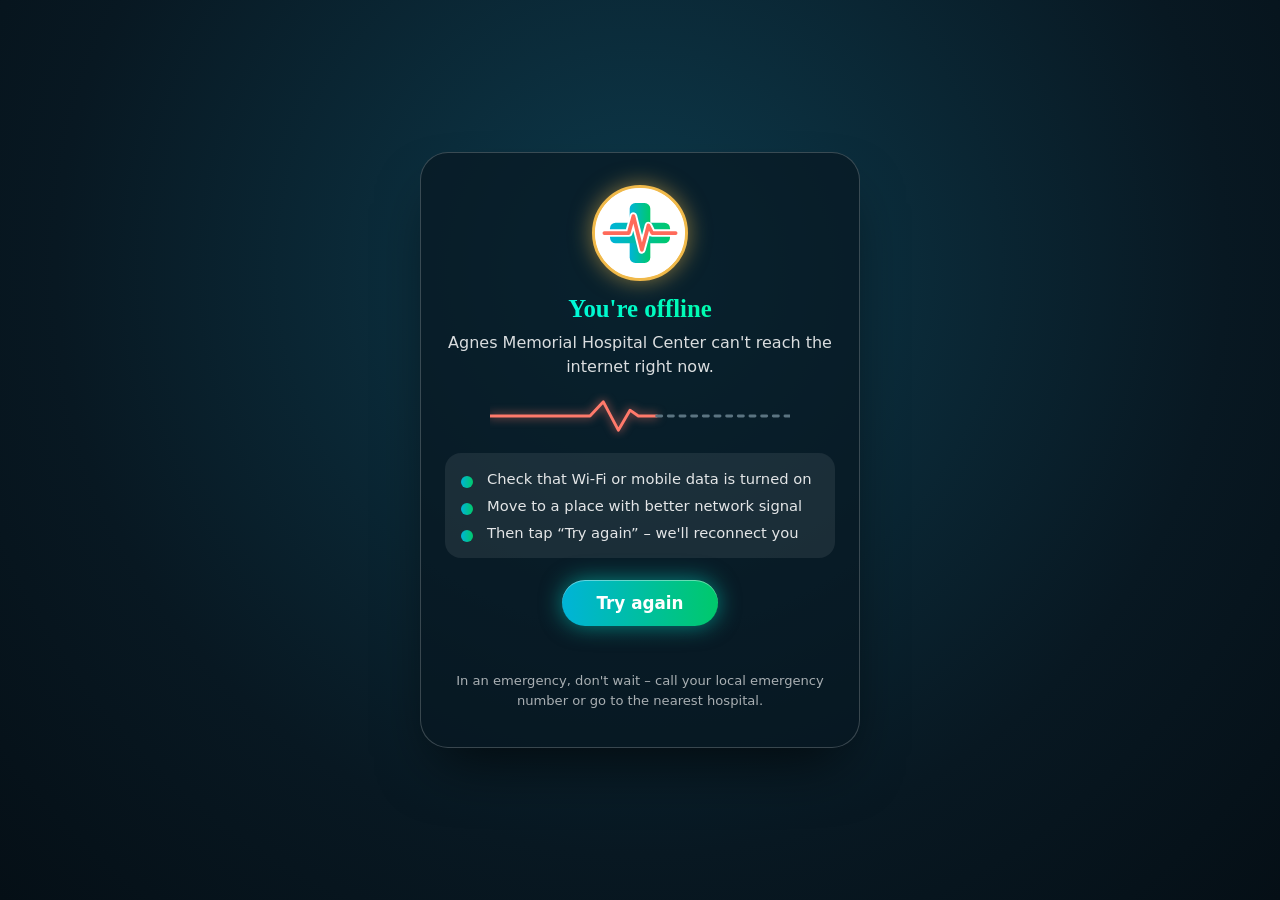
<file: patient/offline.html>
<!DOCTYPE html>
<html lang="en">
<head>
<meta charset="UTF-8">
<meta name="viewport" content="width=device-width, initial-scale=1, viewport-fit=cover">
<meta name="theme-color" content="#081822">
<title>You're offline – Agnes Memorial Hospital</title>
<link rel="icon" href="/icons/favicon-32.png">
<style>
  /* fully self-contained: no external fonts/scripts so it works with zero internet */
  *{box-sizing:border-box}
  html,body{margin:0;height:100%}
  body{
    font-family:"Nunito Sans","Segoe UI",system-ui,-apple-system,Arial,sans-serif;
    color:#fff;text-align:center;
    background:radial-gradient(circle at 50% 30%,#0d3a4c 0%,#081822 65%,#050f16 100%);
    display:flex;align-items:center;justify-content:center;
    padding:max(16px,env(safe-area-inset-top)) 16px max(16px,env(safe-area-inset-bottom));
    min-height:100vh;min-height:100dvh;
  }
  .card{
    width:100%;max-width:440px;padding:32px 24px 28px;border-radius:28px;
    background:rgba(8,24,34,.7);border:1px solid rgba(255,255,255,.2);
    box-shadow:0 30px 60px -20px rgba(0,0,0,.7);
    animation:glow 4s infinite alternate;
  }
  @keyframes glow{
    0%{box-shadow:0 0 0 1px #00f7ff,0 0 28px rgba(0,247,255,.35),0 30px 60px -20px rgba(0,0,0,.7)}
    50%{box-shadow:0 0 0 1px #ff00ff,0 0 28px rgba(255,0,255,.3),0 30px 60px -20px rgba(0,0,0,.7)}
    100%{box-shadow:0 0 0 1px #00ff66,0 0 28px rgba(0,255,102,.3),0 30px 60px -20px rgba(0,0,0,.7)}
  }
  .logo{width:96px;height:96px;border-radius:50%;background:#fff;border:3px solid #f0b94a;
        box-shadow:0 0 22px rgba(240,185,74,.55);display:block;margin:0 auto 14px}
  h1{margin:0 0 6px;font-family:Georgia,"Times New Roman",serif;font-size:1.55rem;
     background:linear-gradient(90deg,#00f5ff,#00ff88,#ffff00,#ff00ff,#00f5ff);background-size:400%;
     -webkit-background-clip:text;background-clip:text;-webkit-text-fill-color:transparent;
     animation:shine 5s linear infinite}
  @keyframes shine{0%{background-position:0}50%{background-position:100%}100%{background-position:0}}
  p{margin:8px 0;color:rgba(255,255,255,.85);line-height:1.5}
  .flat{display:block;width:100%;max-width:300px;height:46px;margin:14px auto}
  .flat path{fill:none;stroke:#ff7a6b;stroke-width:3.5;stroke-linecap:round;stroke-linejoin:round;
             filter:drop-shadow(0 0 6px rgba(255,122,107,.8))}
  .flat .dead{stroke:#5b7481;filter:none;stroke-dasharray:6 8}
  .tips{list-style:none;padding:0;margin:14px 0 4px;text-align:left;font-size:.92rem;
        background:rgba(255,255,255,.08);border-radius:16px;padding:12px 16px}
  .tips li{padding:5px 0 5px 26px;position:relative;color:rgba(255,255,255,.88)}
  .tips li::before{content:"";position:absolute;left:0;top:11px;width:12px;height:12px;border-radius:50%;
                   background:linear-gradient(90deg,#00b4d8,#00c96b)}
  button{
    margin-top:18px;font:inherit;font-weight:800;font-size:1.05rem;color:#fff;cursor:pointer;border:0;
    padding:13px 34px;border-radius:999px;
    background:linear-gradient(90deg,#00b4d8,#00c96b,#00b4d8);background-size:200% 100%;
    box-shadow:0 0 22px rgba(0,220,200,.55),inset 0 1px 0 rgba(255,255,255,.4);
    animation:flow 4s linear infinite;transition:transform .2s;
  }
  @keyframes flow{0%{background-position:0 50%}100%{background-position:200% 50%}}
  button:hover{transform:translateY(-2px) scale(1.04)}
  button:active{transform:scale(.97)}
  button:focus-visible{outline:3px solid #f0b94a;outline-offset:4px}
  button[disabled]{opacity:.7;cursor:progress}
  #status{min-height:1.3em;margin-top:12px;font-size:.9rem;color:#ffd58a}
  .emg{margin-top:14px;font-size:.82rem;color:rgba(255,255,255,.65)}
  @media (prefers-reduced-motion:reduce){*{animation:none!important}}
</style>
</head>
<body>
  <main class="card" role="main">
    <!-- inline logo (same look as the app icon) -->
    <svg class="logo" viewBox="0 0 96 96" role="img" aria-label="Agnes Memorial Hospital logo">
      <defs>
        <linearGradient id="g" x1="0" x2="1"><stop offset="0" stop-color="#00b4d8"/><stop offset="1" stop-color="#00c96b"/></linearGradient>
      </defs>
      <circle cx="48" cy="48" r="48" fill="#fff"/>
      <rect x="37" y="16" width="22" height="64" rx="6" fill="url(#g)"/>
      <rect x="16" y="37" width="64" height="22" rx="6" fill="url(#g)"/>
      <path d="M10 48H36L41 30L50 66L57 40L61 48H86" fill="none" stroke="#fff" stroke-width="8" stroke-linecap="round" stroke-linejoin="round"/>
      <path d="M10 48H36L41 30L50 66L57 40L61 48H86" fill="none" stroke="#ff6a5a" stroke-width="4" stroke-linecap="round" stroke-linejoin="round"/>
    </svg>

    <h1>You're offline</h1>
    <p>Agnes Memorial Hospital Center can't reach the internet right now.</p>

    <svg class="flat" viewBox="0 0 360 46" aria-hidden="true">
      <path d="M0 23H120L136 6L154 40L168 16L178 23H200"/>
      <path class="dead" d="M200 23H360"/>
    </svg>

    <ul class="tips">
      <li>Check that Wi-Fi or mobile data is turned on</li>
      <li>Move to a place with better network signal</li>
      <li>Then tap “Try again” &ndash; we'll reconnect you</li>
    </ul>

    <button id="retry" type="button">Try again</button>
    <div id="status" role="status" aria-live="polite"></div>
    <p class="emg">In an emergency, don't wait &ndash; call your local emergency number or go to the nearest hospital.</p>
  </main>

<script>
(function () {
  var btn = document.getElementById('retry');
  var status = document.getElementById('status');
  var checking = false;

  function check() {
    if (checking) return;
    checking = true;
    btn.disabled = true;
    status.textContent = 'Checking connection…';
    // small request that always goes to the network
    fetch('/manifest.webmanifest?ping=' + Date.now(), { cache: 'no-store' })
      .then(function (r) {
        if (!r.ok) throw new Error('bad');
        status.textContent = 'Back online! Loading…';
        location.reload();
      })
      .catch(function () {
        status.textContent = 'Still offline. Please try again in a moment.';
        btn.disabled = false;
        checking = false;
      });
  }

  btn.addEventListener('click', check);
  window.addEventListener('online', check);   // reconnect automatically
})();
</script>
</body>
</html>
</file>
